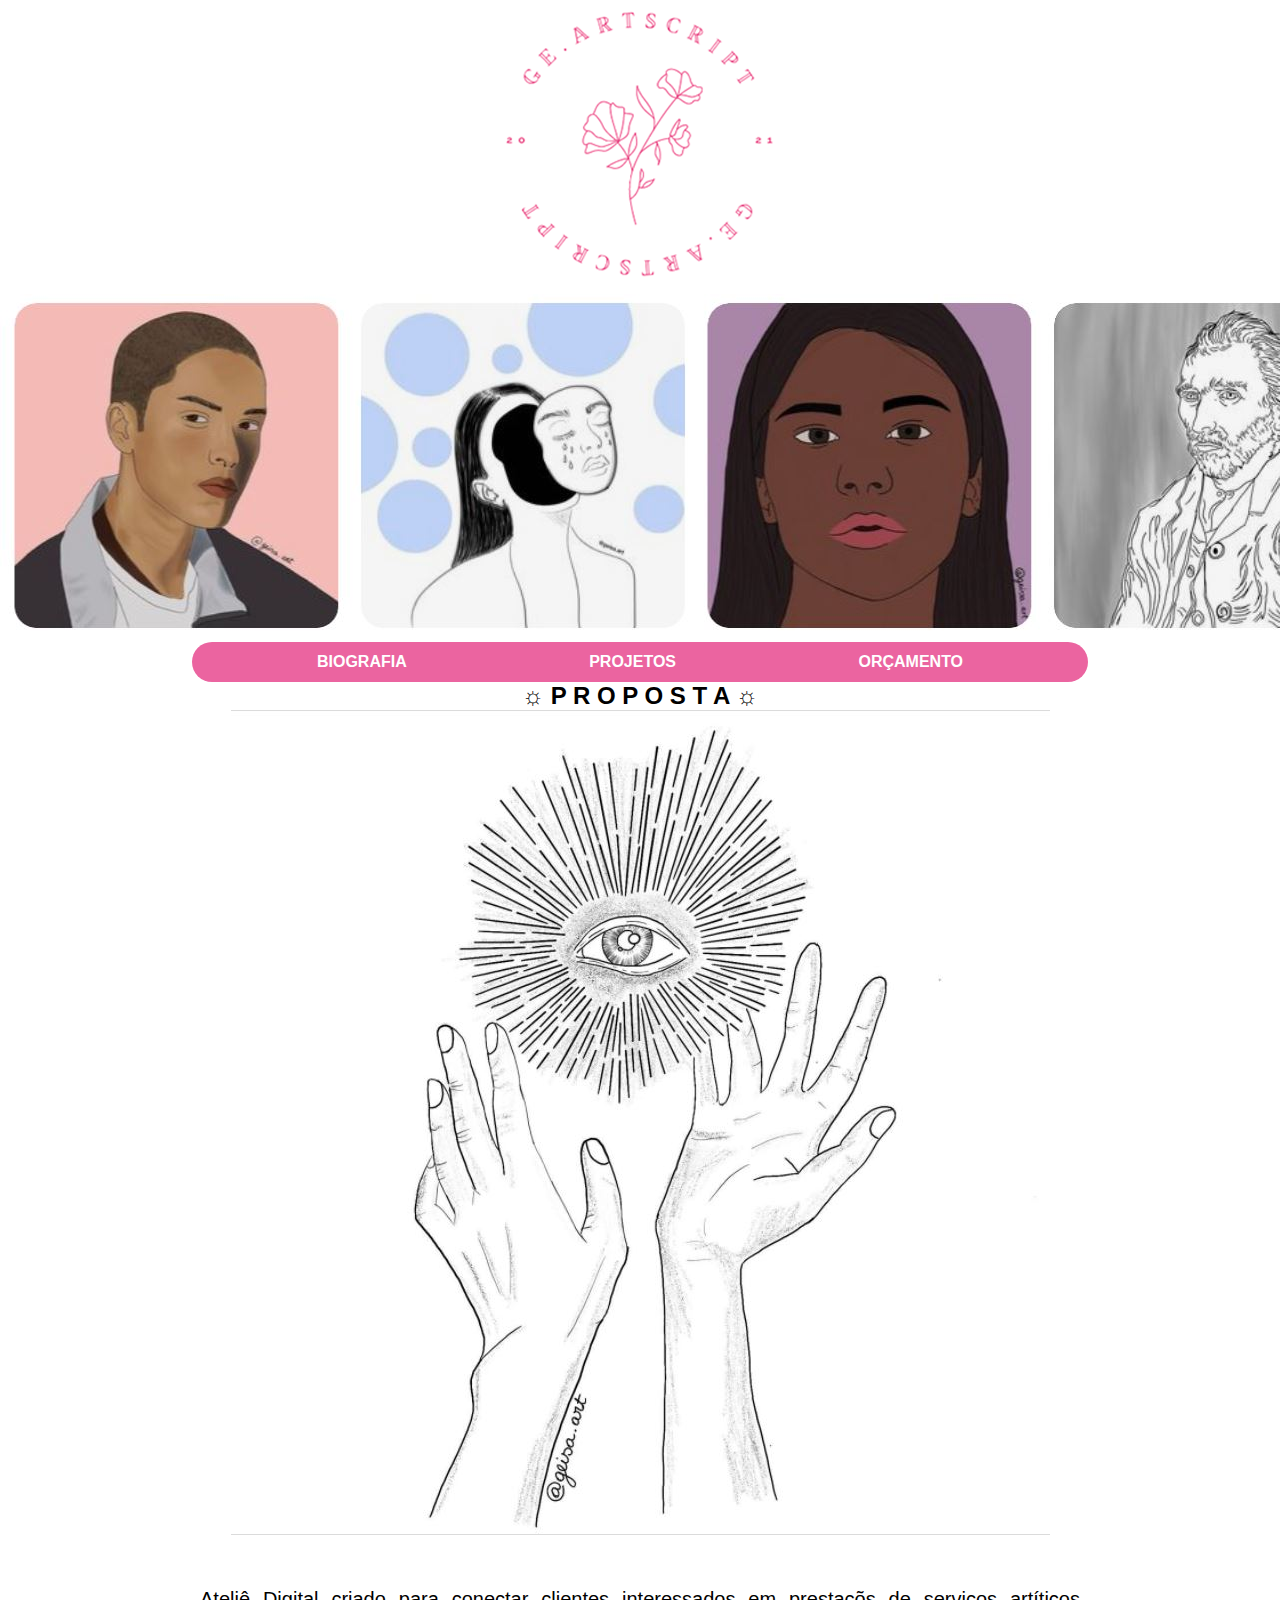
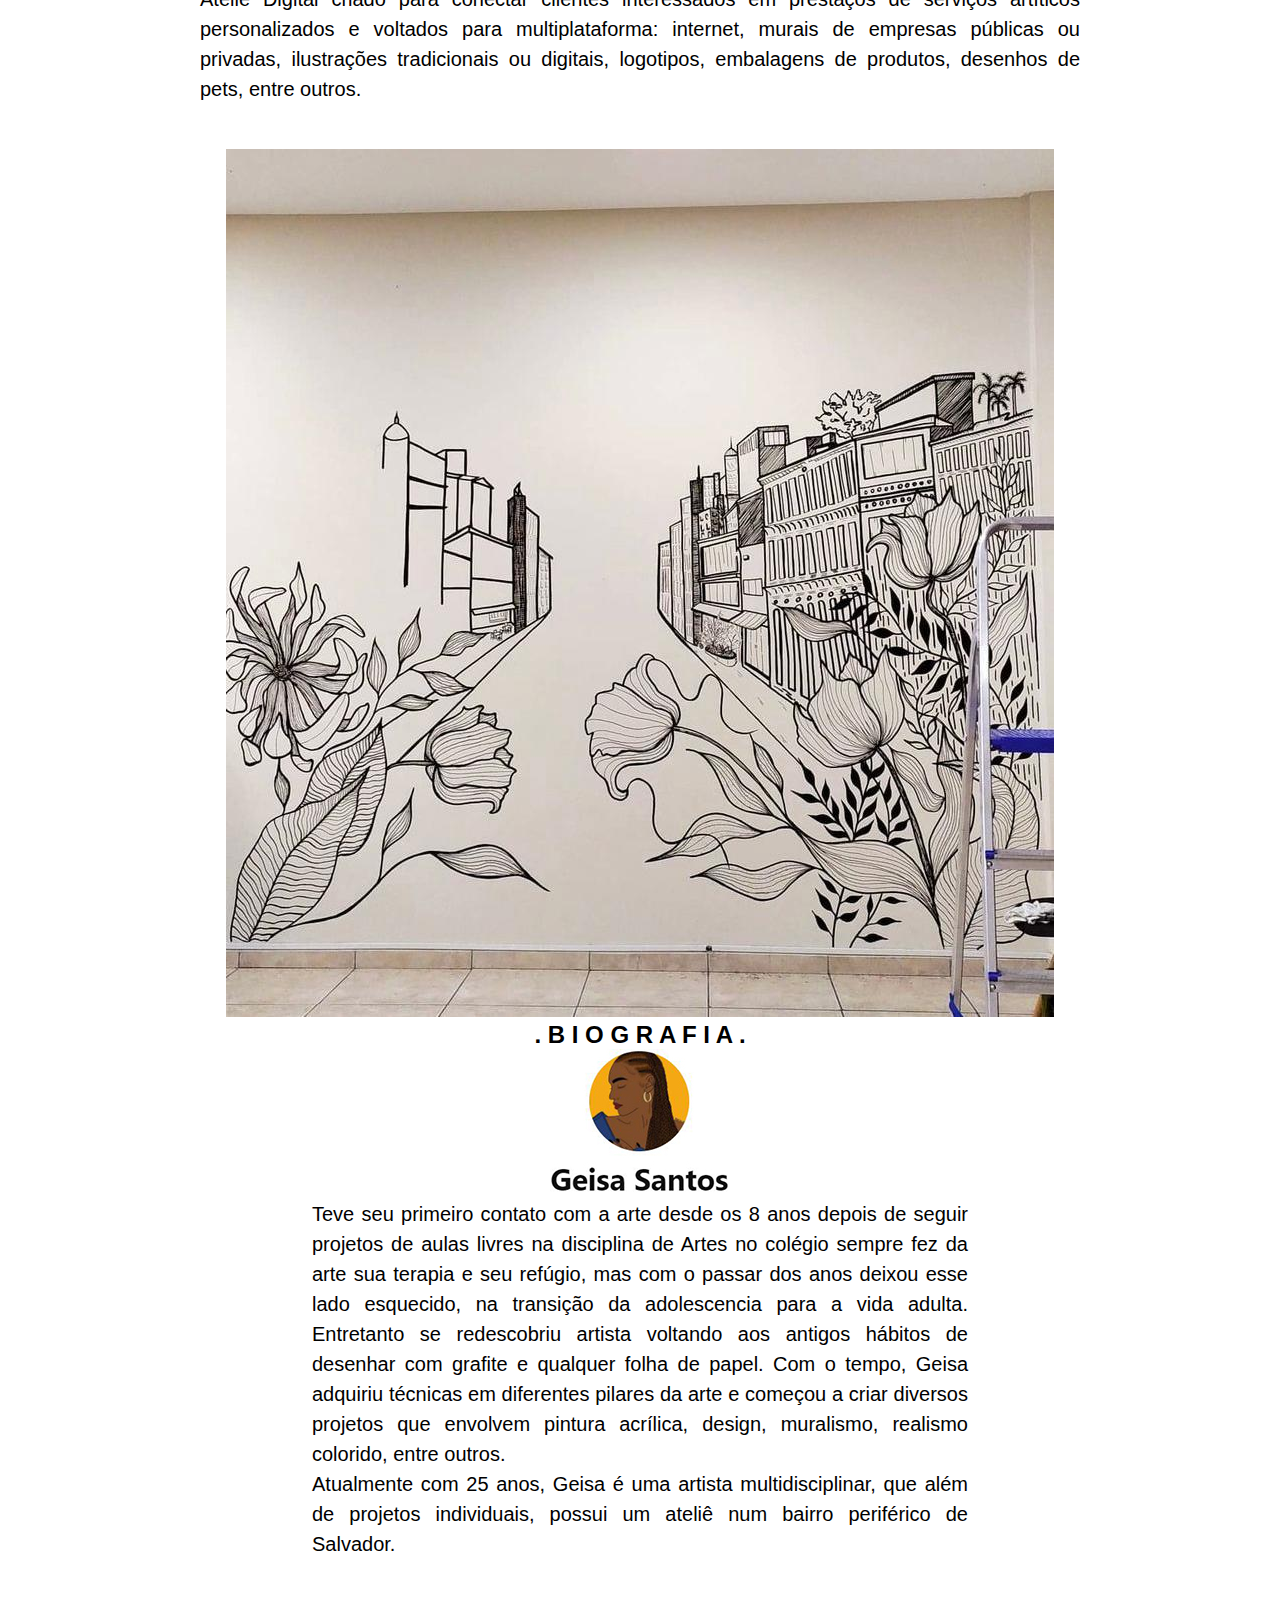
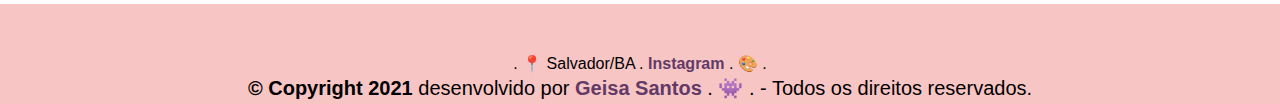
<file: index.html>
<!DOCTYPE html>
<html lang="pt-br">

<head>
    <!--Meta com icon para o gui ado navegador-->
    <meta charset="utf-8">
    <meta http-equiv="X-UA-Compatible" content="IE=edge">
    <meta name="viewport" content="width=device-width, initial-scale=1.0">
    <link rel="stylesheet" href="atelie-digital.css">
    <title>ge ♥ ArtScript</title>
    <link rel="shortcut icon" href="https://i.pinimg.com/280x280_RS/15/6d/b6/156db64c87633b77c9958dc445096ffd.jpg" />
</head>

<body>
    <!--Titulo principal da página com section com logotipo-->
    <h1></h1>

    <section class="logotipo">
        <img src="img/Ge.artscript.png" alt="logotipo com um desenho de flores no meio envolto do lome do ateliê">
    </section>

    <section class="img-1">
        <img src="img/Capturar.JPG" alt="ícone com exebição da imagem de 3 obras da artista">
    </section>
    <header>
        <section>
            <!--Area de navegação e acesso à outras partes do site-->
            <nav class="principal">
                <!--Está é uma lista não ordenada, devido ao uso do UL-->
                <ul>
                    <li>
                        <a href="#biografia">BIOGRAFIA</a>
                    </li>

                    <li>
                        <a href="p2projeto.html">PROJETOS</a>
                    </li>

                    <li>
                        <a href="orçamento-p3.html">ORÇAMENTO</a>
                    </li>
                </ul>
            </nav>
        </section>
    </header>

    <h2>☼ P R O P O S T A ☼</h2>
    <img src="img/projeto-1.JPG" alt="Imagem com uma mão com um olho iluminado">
    <p class="proposta">
        Ateliê Digital criado para conectar clientes interessados em prestaçõs de serviços artíticos personalizados e voltados para multiplataforma: internet, murais de empresas públicas ou privadas, ilustrações tradicionais ou digitais, logotipos, embalagens
        de produtos, desenhos de pets, entre outros.
    </p>

    <img src="img/mural4.jfif" alt="Mural de area interna de uma agência contendo uma rua com vários prédios e casas de arquiteuras diferentes, projeto em andamento">

    <section class="principal1" id="biografia">

        <h2 class="bio">. B I O G R A F I A .</h2>
        <img src="img/bio.JPG" id="img-bio" alt="imagem de um desenho de uma mulher negra com tranças nagô e abaixo nome da artista e proprietária do ateliê: Geisa Santos">

        <p class="bio">
            Teve seu primeiro contato com a arte desde os 8 anos depois de seguir projetos de aulas livres na disciplina de Artes no colégio sempre fez da arte sua terapia e seu refúgio, mas com o passar dos anos deixou esse lado esquecido, na transição da adolescencia
            para a vida adulta. Entretanto se redescobriu artista voltando aos antigos hábitos de desenhar com grafite e qualquer folha de papel. Com o tempo, Geisa adquiriu técnicas em diferentes pilares da arte e começou a criar diversos projetos que
            envolvem pintura acrílica, design, muralismo, realismo colorido, entre outros.
        </p>
        <p class="bio1">
            Atualmente com 25 anos, Geisa é uma artista multidisciplinar, que além de projetos individuais, possui um ateliê num bairro periférico de Salvador.
        </p>

    </section>

    <!--Footer com imagem da logo e informaços básicas-->
    <footer>
        <!-- <img src="img/icon-footer.JPG"> -->
        . 📍 Salvador/BA . <a href="https://www.instagram.com/geisa.art/" target="_blank">Instagram</a> . 🎨 .
        <br>
        <p><b>© Copyright 2021</b> desenvolvido por <b><a href="https://github.com/altgsp" target="_blank">Geisa
                    Santos</a></b> . 👾 . - Todos os direitos reservados.</p>
    </footer>
</body>

</html>
</file>
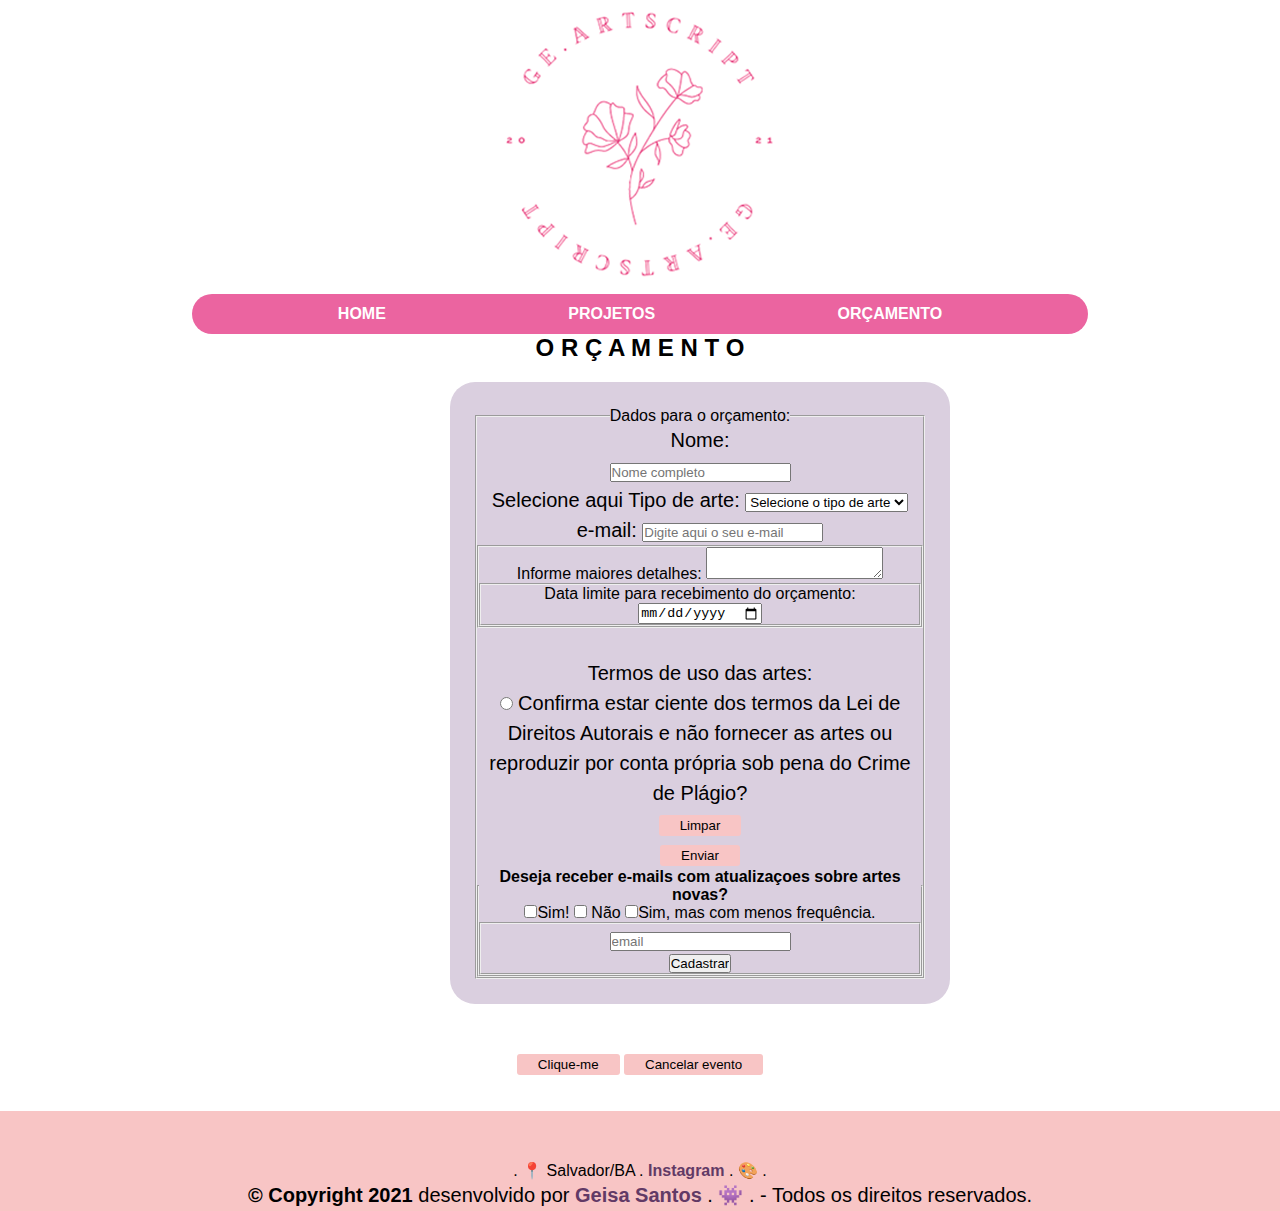
<file: orçamento-p3.html>
<!DOCTYPE html>
<html>

<head>
    <meta charset="utf-8">
    <meta http-equiv="X-UA-Compatible" content="IE=edge">
    <meta name="viewport" content="width=device-width, initial-scale=1.0">
    <link rel="stylesheet" href="atelie-digital.css">
    <title>ge ♥ ArtScript</title>
    <link rel="shortcut icon" href="https://i.pinimg.com/280x280_RS/15/6d/b6/156db64c87633b77c9958dc445096ffd.jpg" />
</head>

<body>

    <h1></h1>

    <section class="logotipo">
        <img src="img/Ge.artscript.png" alt="logotipo com um desenho de flores no meio envolto do lome do ateliê">
    </section>

    <header>
        <section>
            <!--Area de navegação e acesso à outras partes do site-->
            <nav class="principal">
                <!--Está é uma lista não ordenada, devido ao uso do UL-->
                <ul>
                    <li>
                        <a href="index.html">HOME</a>
                    </li>

                    <li>
                        <a href="p2projeto.html">PROJETOS</a>
                    </li>

                    <li>
                        <a href="orçamento-p3.html">ORÇAMENTO</a>
                    </li>
                </ul>
            </nav>
        </section>
    </header>

    <p class="orçamento">
        <h2>O R Ç A M E N T O</h2>
    </p>

    <!--Form para selecionar o método de envio desses daddos-->
    <section class="section-container background-section-two">
        <div class="card-container">
            <div>
                <div id="content">
                    <form id="form">
                        <fieldset>
                            <legend>
                                Dados para o orçamento:
                            </legend>
                            <p>
                                <label for="nome">
                                    Nome:
                                </label>
                                <p>
                                    <input type="text" id="nome" placeholder="Nome completo" </p>
                                    <P>
                                        <span>Selecione aqui</span>
                                        <label for="tipoarte">Tipo de arte:</label>
                                        <select id="tipoarte" name="tipoarte">
                                    <option> Selecione o tipo de arte </option>
                                    <option value="MURAL"> MURAL </option>
                                    <option value="DESENHO"> DESENHO P&B</option>
                                    <option value="PINTURA"> PINTURA </option>
                                    <option value="QUADRO"> QUADRO </option>
                                    <option value="AQUARELA"> AQUARELA </option>
                                    <option value="REALISMO"> REALISMO </option>
                                    <option value="COLAGEM"> COLAGEM </option>
                                </select>
                                    </P>

                                    <p>
                                        <label for="email">
                                    e-mail:
                                </label>
                                        <input type="email" id="email" placeholder="Digite aqui o seu e-mail" </p>

                                        <fieldset>
                                            <label for="mensagem">
                                    Informe maiores detalhes:
                                </label>

                                            <textarea id="mensagem" placeholder="Descreva detalhadamente a sua ideia!"> </textarea>
                                            <fieldset>
                                                <label for="dataorçamento">
                                        Data limite para recebimento do orçamento:
                                        <input type="date" name="dataorçamento"
                                            placeholder="Selecione a data limite para recebimento do orçamento (considerando o prazo minimo de 48h)">
                                    </label>
                                            </fieldset>
                                        </fieldset>

                                        <p class="termos">

                                            <br>
                                            <radio>
                                                <p>
                                                    <label for="TermosdeUso">
                                            Termos de uso das artes:
                                        </label>
                                                    <p>
                                                        <input type="radio" id="DireitosAutorais" name="DireitosAutorais" value="1"> Confirma estar ciente dos termos da Lei de Direitos Autorais e não fornecer as artes ou reproduzir por conta própria sob
                                                        pena do Crime de Plágio?
                                                    </p>
                                            </radio>
                                            </p>
                                            <p>

                                                <p>
                                                    <button type="reset">Limpar</button>
                                                </p>

                                                <p>
                                                    <button type="submit">Enviar</button>
                                                </p>
                                            </p>

                                            <p>
                                                <fieldset>
                                                    <legend><b>Deseja receber e-mails com atualizaçoes sobre artes novas?</b></legend>
                                                    <input type="checkbox" name="opcoes">Sim!
                                                    <input type="checkbox" name="opcoes"> Não
                                                    <input type="checkbox" name="opcoes">Sim, mas com menos frequência.
                                                    <fieldset>
                                                        <form id="form">
                                                            <p>
                                                                <input type="text" placeholder="email" id="email">
                                                            </p>
                                                            <input type="submit" value="Cadastrar">
                                                        </form>
                                                    </fieldset>
                                                </fieldset>

                                            </p>
                        </fieldset>
                </div>
            </div>
    </section>
    <center>
        <button id="botao">Clique-me</button>
        <button id="cancelar">Cancelar evento</button>
    </center>

    </br>
    </br>

    <!--Footer com imagem da logo e informaços básicas-->
    <footer>
        <!-- <img src="img/icon-footer.JPG"> -->
        . 📍 Salvador/BA . <a href="https://www.instagram.com/geisa.art/" target="_blank">Instagram</a> . 🎨 .
        <br>
        <p><b>© Copyright 2021</b> desenvolvido por <b><a href="https://github.com/altgsp" target="_blank">Geisa
                    Santos</a></b> . 👾 . - Todos os direitos reservados.</p>
    </footer>
</body>
<script src="js/javascript.js"></script>

</html>
</file>
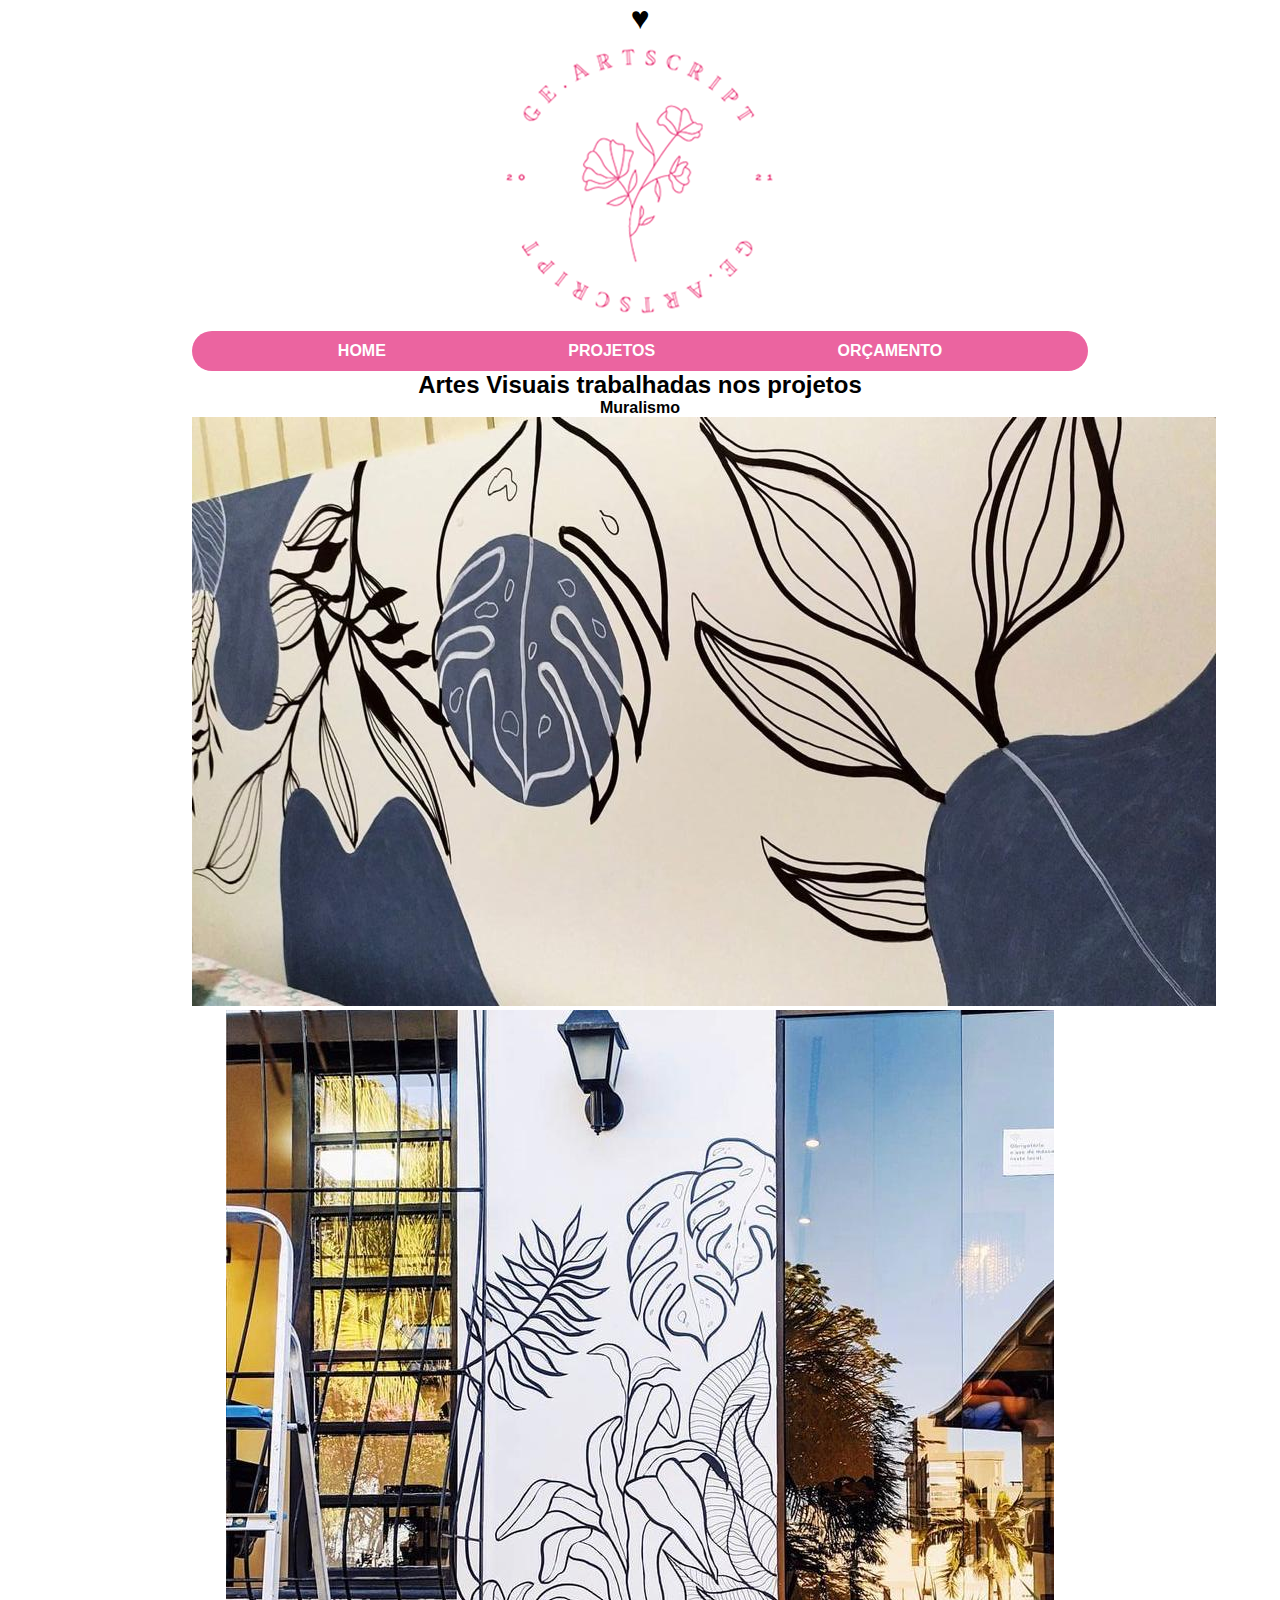
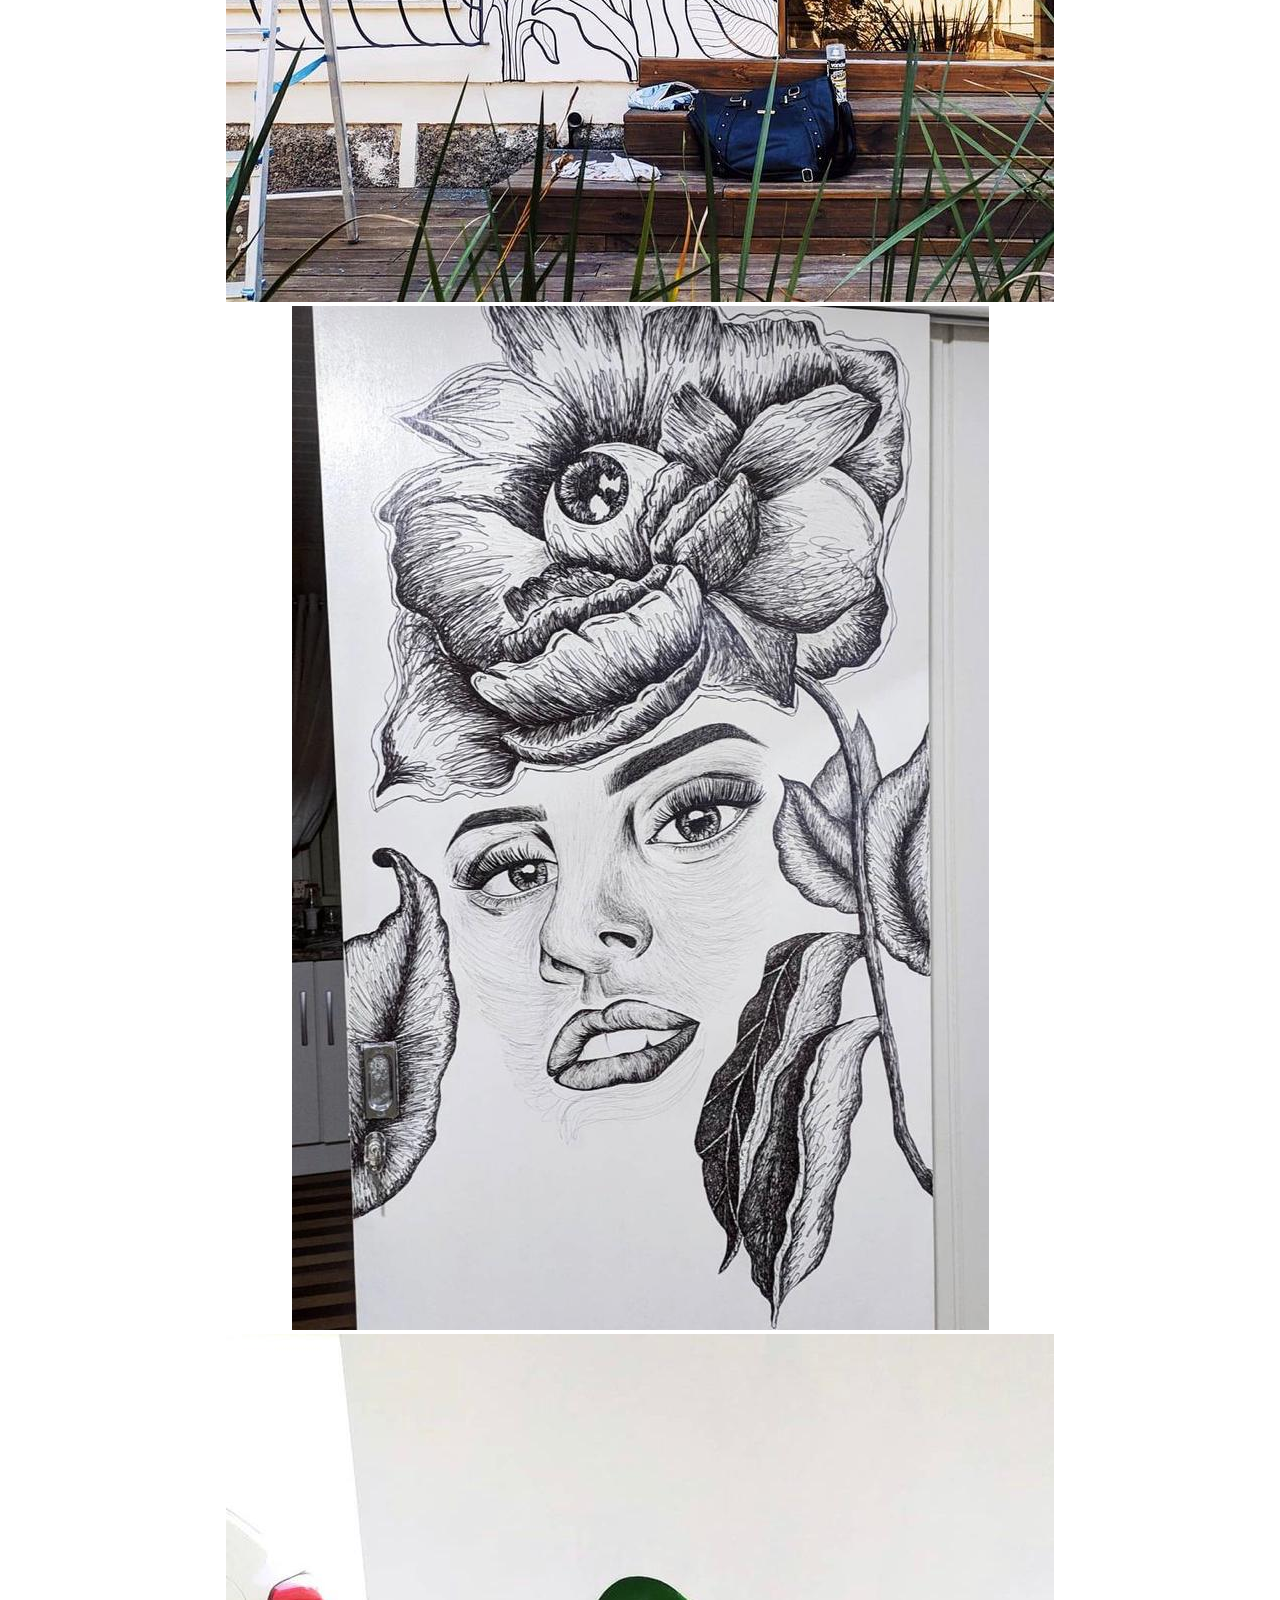
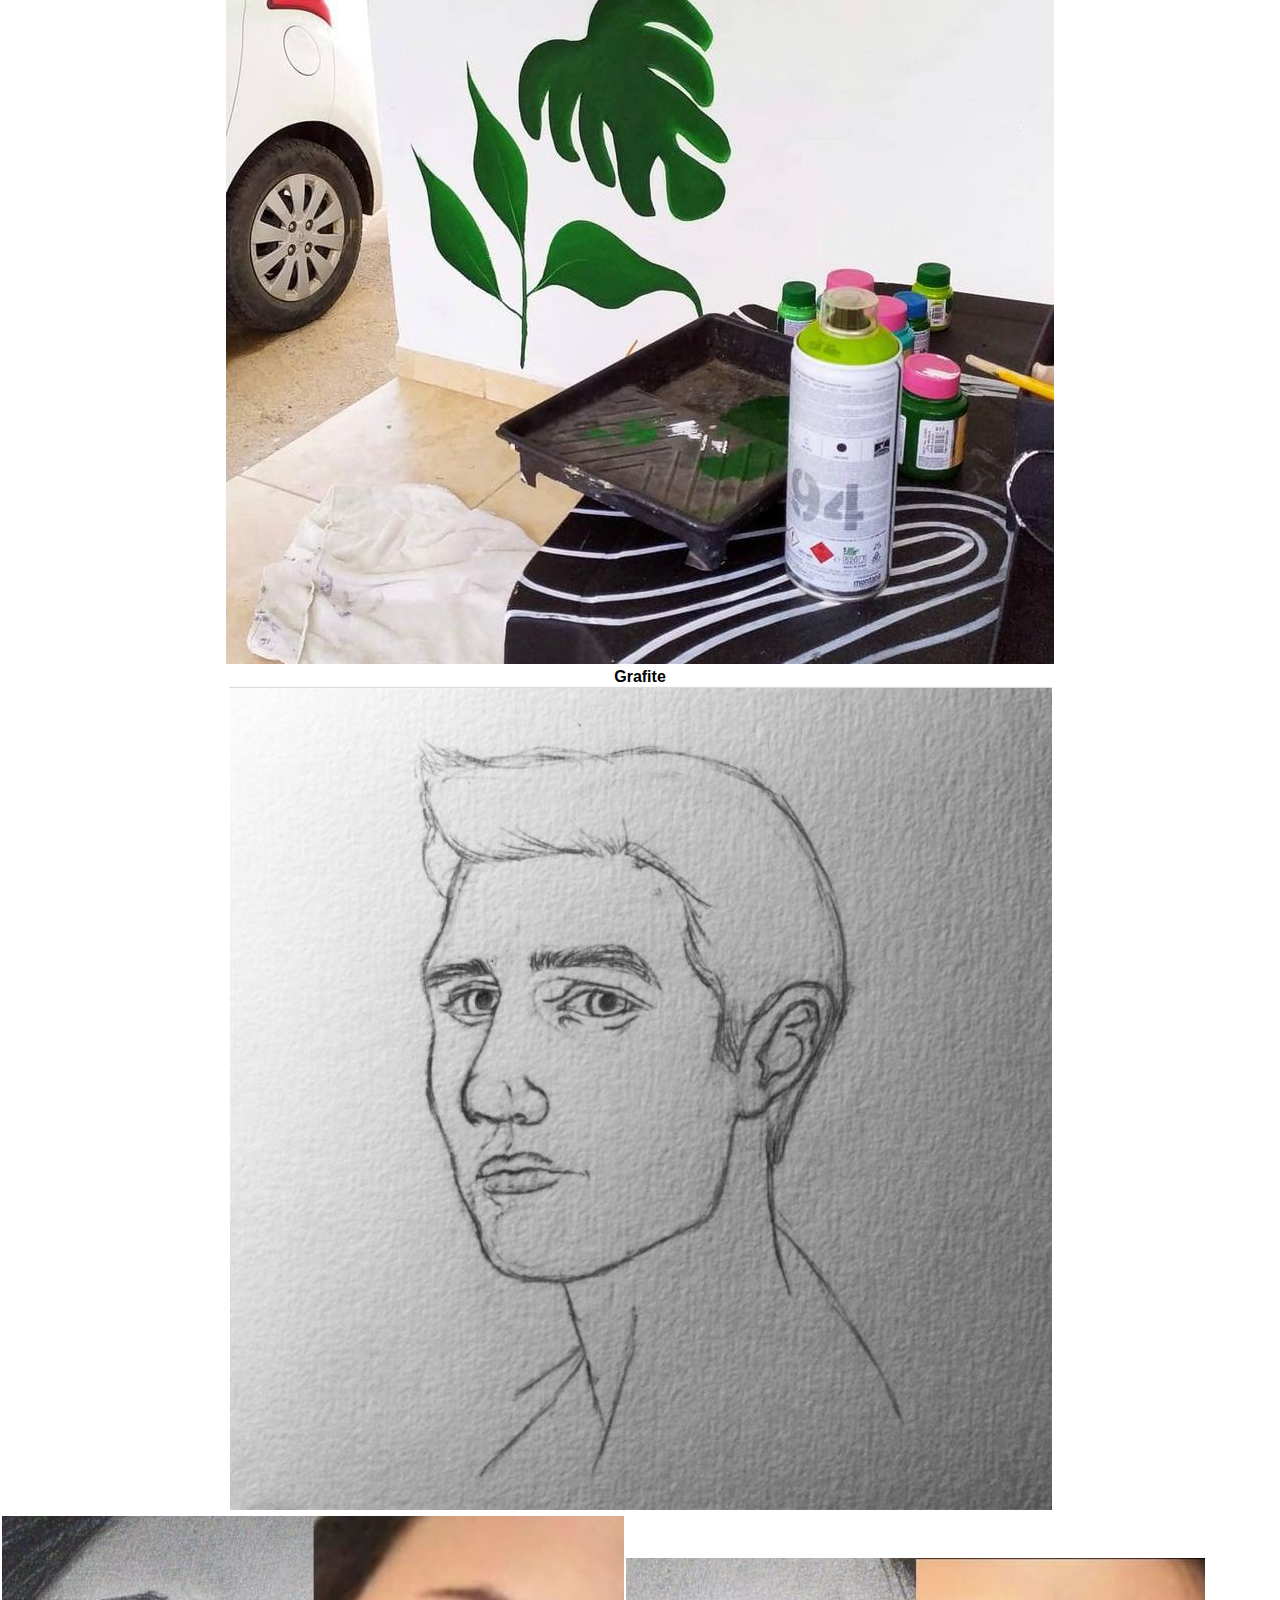
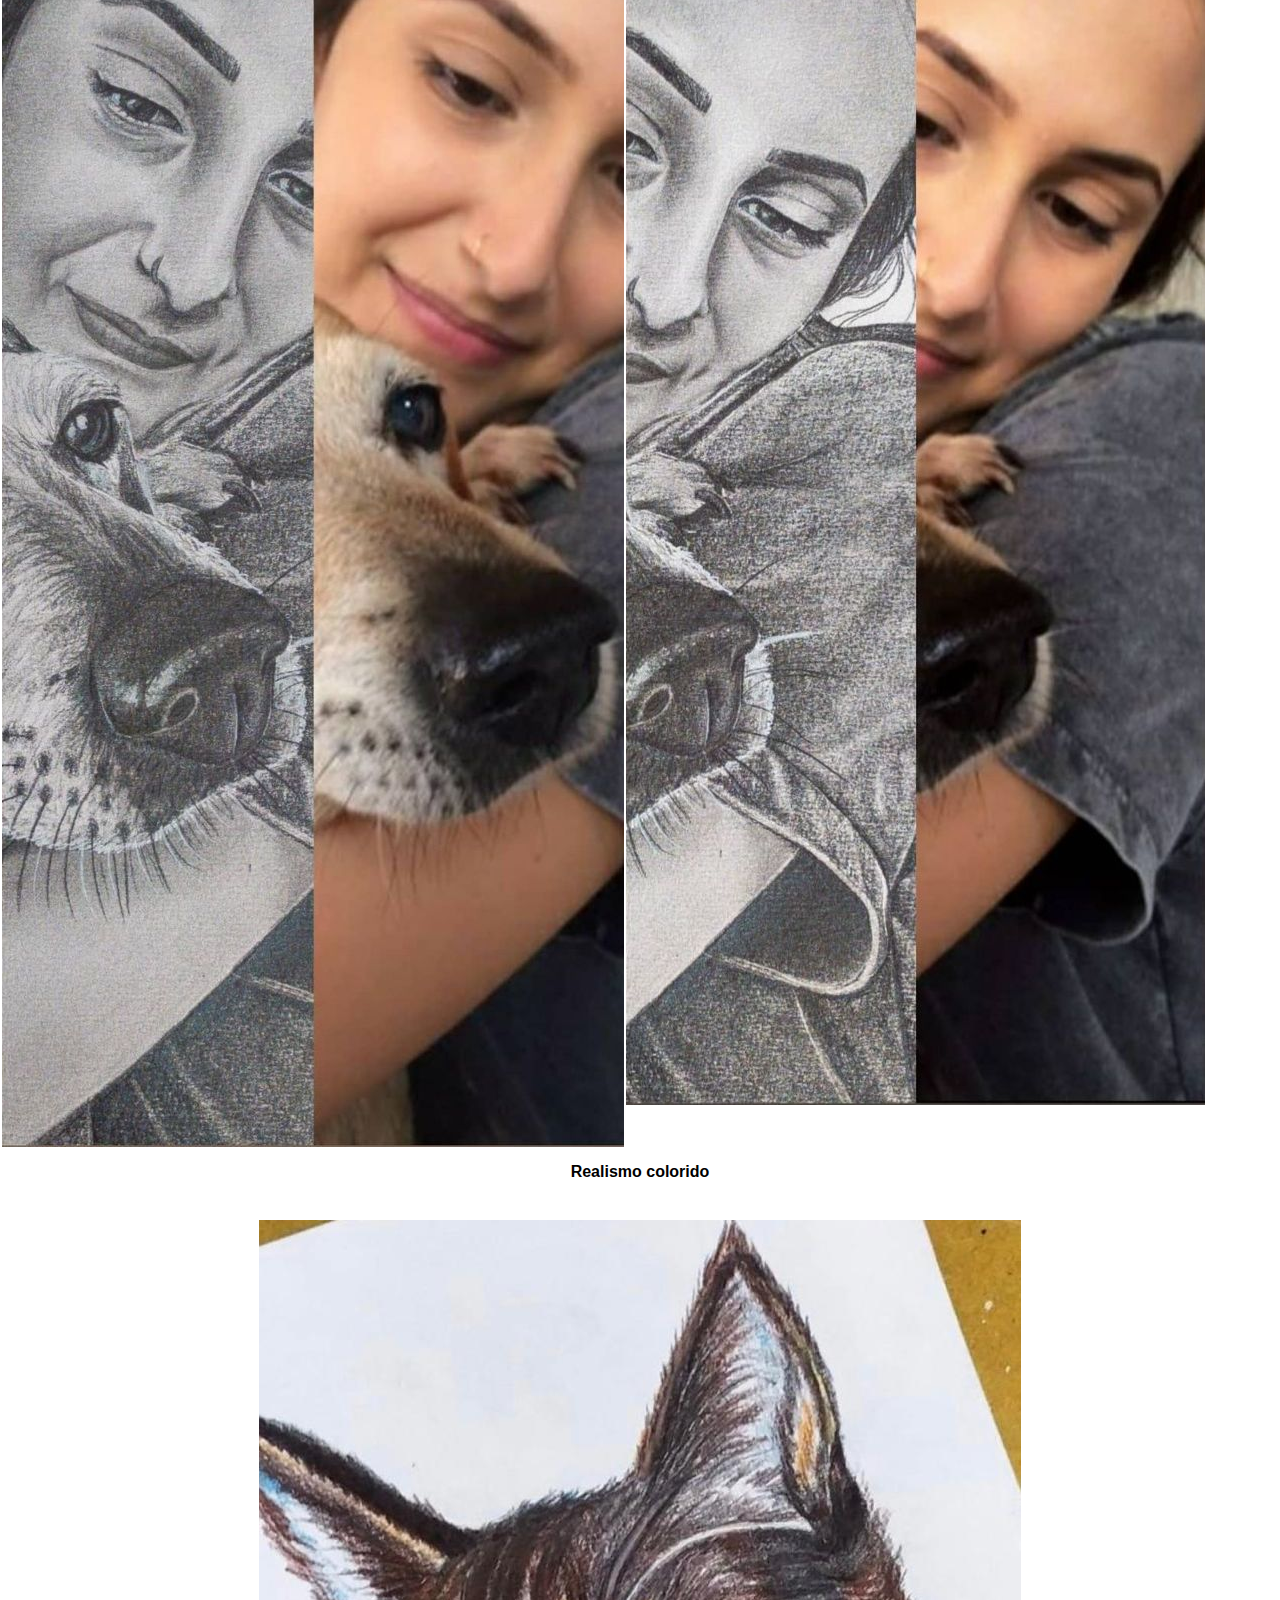
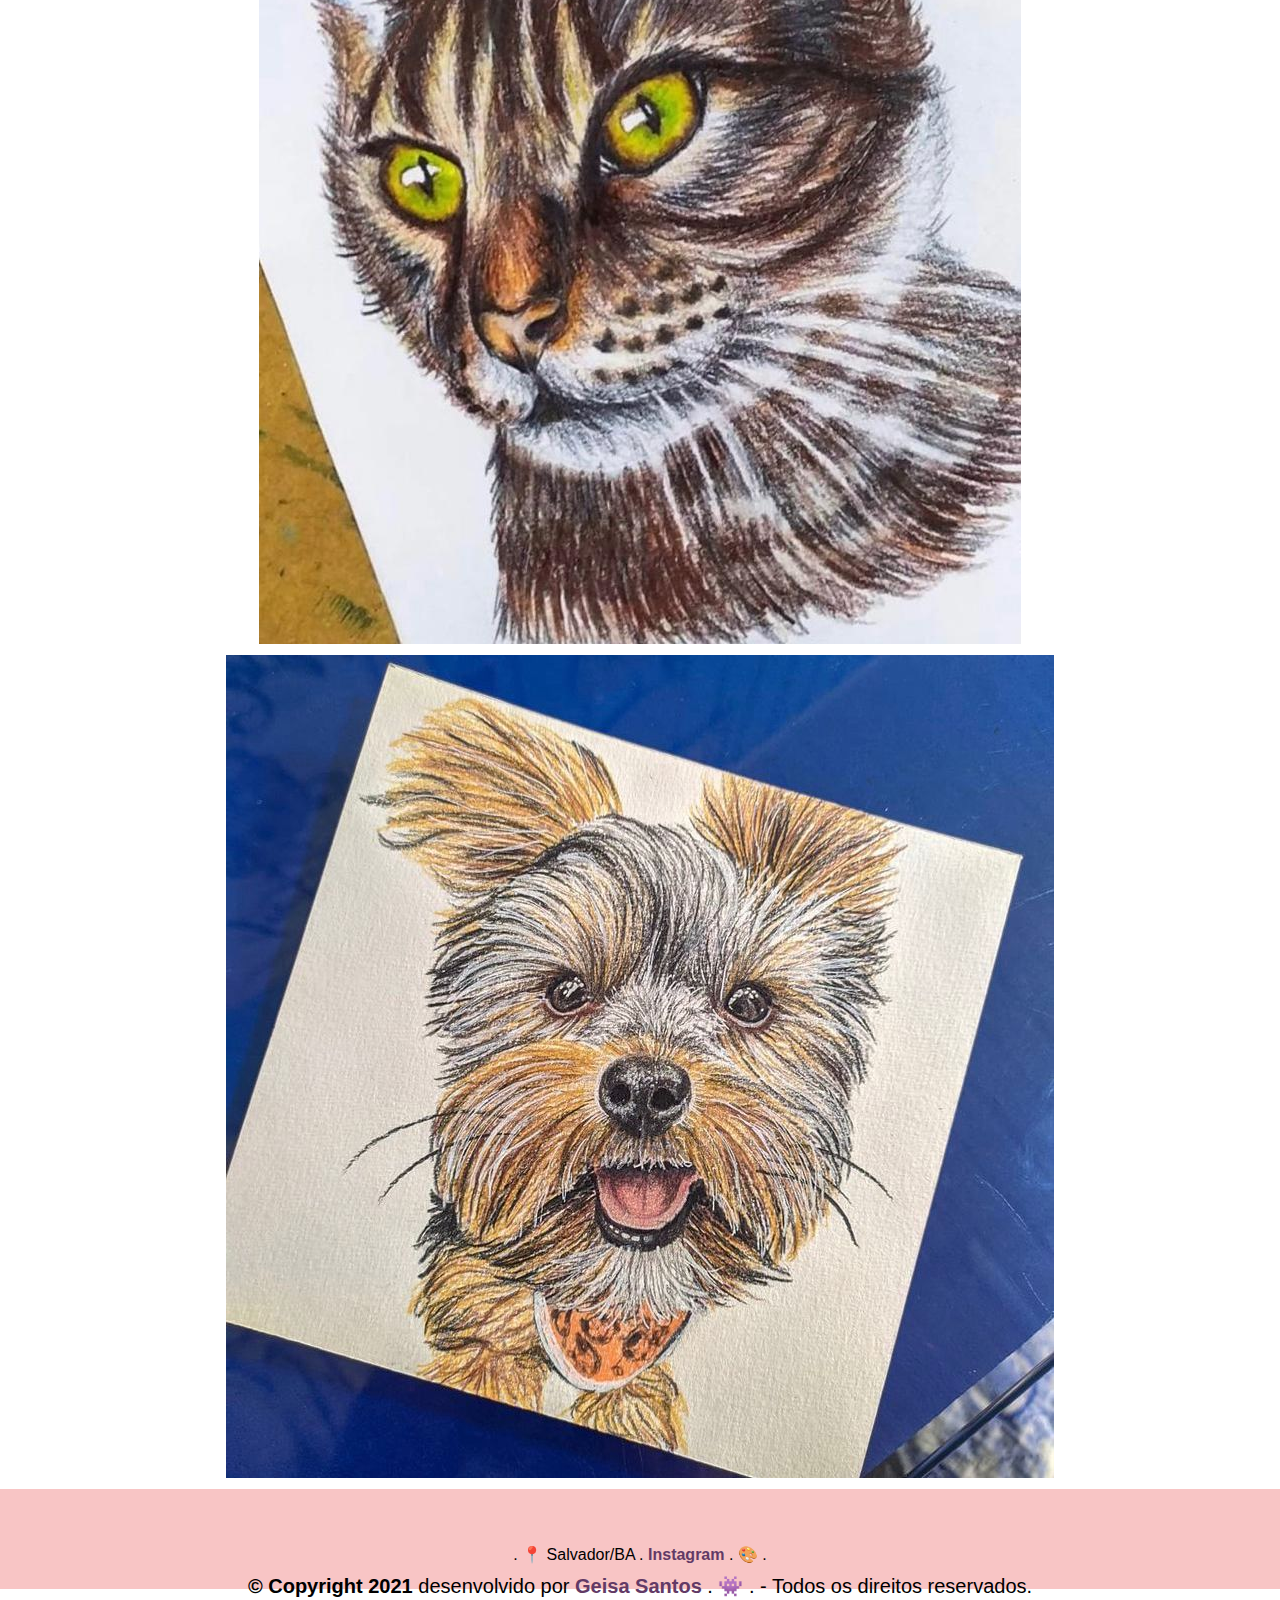
<file: p2projeto.html>
<!DOCTYPE html>
<html>

<head>
    <meta charset="utf-8">
    <meta http-equiv="X-UA-Compatible" content="IE=edge">
    <meta name="viewport" content="width=device-width, initial-scale=1.0">
    <link rel="stylesheet" href="atelie-digital.css">
    <title>ge ♥ ArtScript</title>
    <link rel="shortcut icon" href="https://i.pinimg.com/280x280_RS/15/6d/b6/156db64c87633b77c9958dc445096ffd.jpg" />
</head>

<body>

    <h1> ♥ </h1>

    <section class="logotipo">
        <img src="img/Ge.artscript.png" alt="logotipo com um desenho de flores no meio envolto do lome do ateliê">
    </section>

    <header>
        <section>
            <!--Area de navegação e acesso à outras partes do site-->
            <nav class="principal">
                <!--Está é uma lista não ordenada, devido ao uso do UL-->
                <ul>
                    <li>
                        <a href="index.html">HOME</a>
                    </li>

                    <li>
                        <a href="p2projeto.html">PROJETOS</a>
                    </li>

                    <li>
                        <a href="orçamento-p3.html">ORÇAMENTO</a>
                    </li>
                </ul>
            </nav>
        </section>
    </header>

    <!--Mesclagem de listas-->
    <h2>Artes Visuais trabalhadas nos projetos</h2>

    <ol>
        <li><b>Muralismo</b></li>
        <section class=" ">
            <img src="img/mural1.jfif" alt="mural com fundo branco e azul e desenhos de folhagem em preto e branco">
        </section>

        <section class=" ">
            <img src="img/mural2.jfif" alt="mural perto de um vitrine com fundo branco e folhagens em preto">
        </section>

        <section class=" ">
            <img src="img/mural3.jfif" alt="desenho em uma porta com uma flore com um olho no meio e aface de uma mulhere cercada de flores em P&B">
        </section>

        <section class=" ">
            <img src="img/mural5.jfif" alt="mural com fundo branco com desenho de folhas feitas com tinta spray">
        </section>

        <li><b>Grafite</b></li>
        <section class=" ">
            <img src="img/projeto-2.JPG" alt="desenho do rosto de um homem de perfil">
        </section>

        <table>
            <tr>
                <th><img src="img/drawtab1.jfif" alt="desenho da dona e um pet em preto e branco ao lado da imagem original"></th>
                <td><img src="img/drawtab2.jfif" alt="desenho da dona e um pet em preto e branco ao lado da imagem original"></td>
            </tr>
        </table>

        <ul>
            <li><b>Realismo colorido</b></li>
            <br>
            <section class=" ">
                <img src="img/draw1.jfif" alt="desenho de um gato feito com lapis de cor">
            </section>

            <section class=" ">
                <img src="img/draw3.jfif" alt="desenho de um cachorro feito com lapis de cor">
            </section>

            <!--Footer com imagem da logo e informaços básicas-->
            <footer>
                <!-- <img src="img/icon-footer.JPG"> -->
                . 📍 Salvador/BA . <a href="https://www.instagram.com/geisa.art/" target="_blank">Instagram</a> . 🎨 .
                <br>
                <p><b>© Copyright 2021</b> desenvolvido por <b><a href="https://github.com/altgsp" target="_blank">Geisa
                            Santos</a></b> . 👾 . - Todos os direitos reservados.</p>
            </footer>

</body>

</html>
</file>
<file: atelie-digital.css>
* {
    padding: 0;
    margin: 0;
    box-sizing: border-box;
}

body {
    width: 100%;
    height: 100vh;
    text-align: center;
    font-family: 'Lucida Sans', 'Lucida Sans Regular', 'Lucida Grande', 'Lucida Sans Unicode', Geneva, Verdana, sans-serif;
    margin: auto;
}

html {
    scroll-behavior: smooth;
}

p {
    font-size: 20px;
    line-height: 1.5;
    justify-content: center;
}

.logotipo {
    justify-content: center;
}

.img-1 {
    width: 100%;
}

p.proposta {
    text-align: justify;
    margin-left: 200px;
    margin-right: 200px;
    margin-top: 45px;
    margin-bottom: 45pX;
}

section {
    width: 70%;
    margin: 0 auto;
}


/* section section {
    width: 100%;
} */

ol {
    justify-content: center;
}

ul {
    list-style-type: none;
    line-height: 2;
    padding-left: 0;
}

table {
    line-height: 1.5;
    justify-content: center;
}

a {
    text-decoration: none;
    color: #623a66;
    font-weight: 700;
}

.principal {
    background: #eb64a0;
    height: 40px;
    width: 100%;
    border-radius: 25px;
}

.principal a {
    color: white;
    text-decoration: solid;
    font-weight: bold;
}

.principal1 biografia {
    text-align: justify;
    margin-left: 200px;
    margin-right: 200px;
    font-weight: bold;
}

p.bio {
    text-align: justify;
    margin-left: 120px;
    margin-right: 120px;
}

p.bio1 {
    text-align: justify;
    margin-left: 120px;
    margin-right: 120px;
    padding-bottom: 45px;
}

.principal li {
    display: inline-block;
    line-height: 2.5;
    margin: 0 89px;
}

.section-container {
    display: flex;
    width: 100%;
    align-items: center;
    justify-content: center;
}

form {
    display: flex;
    justify-content: center;
    align-items: center;
    border-radius: 12px;
}

.card-container {
    background-color: rgb(218, 207, 223);
    border-radius: 25px;
    margin-left: 120px;
    padding: 25px;
    max-width: 500px;
    margin-top: 20px;
    margin-bottom: 50px;
}

button {
    background-color: #f8c5c5;
    border: 1px solid transparent;
    padding: 2px 20px;
    border-radius: 3px;
}

footer {
    background-color: #f8c5c5;
    height: 40px;
    padding: 50px;
    font-size: medium;
    text-align: center;
}
</file>
